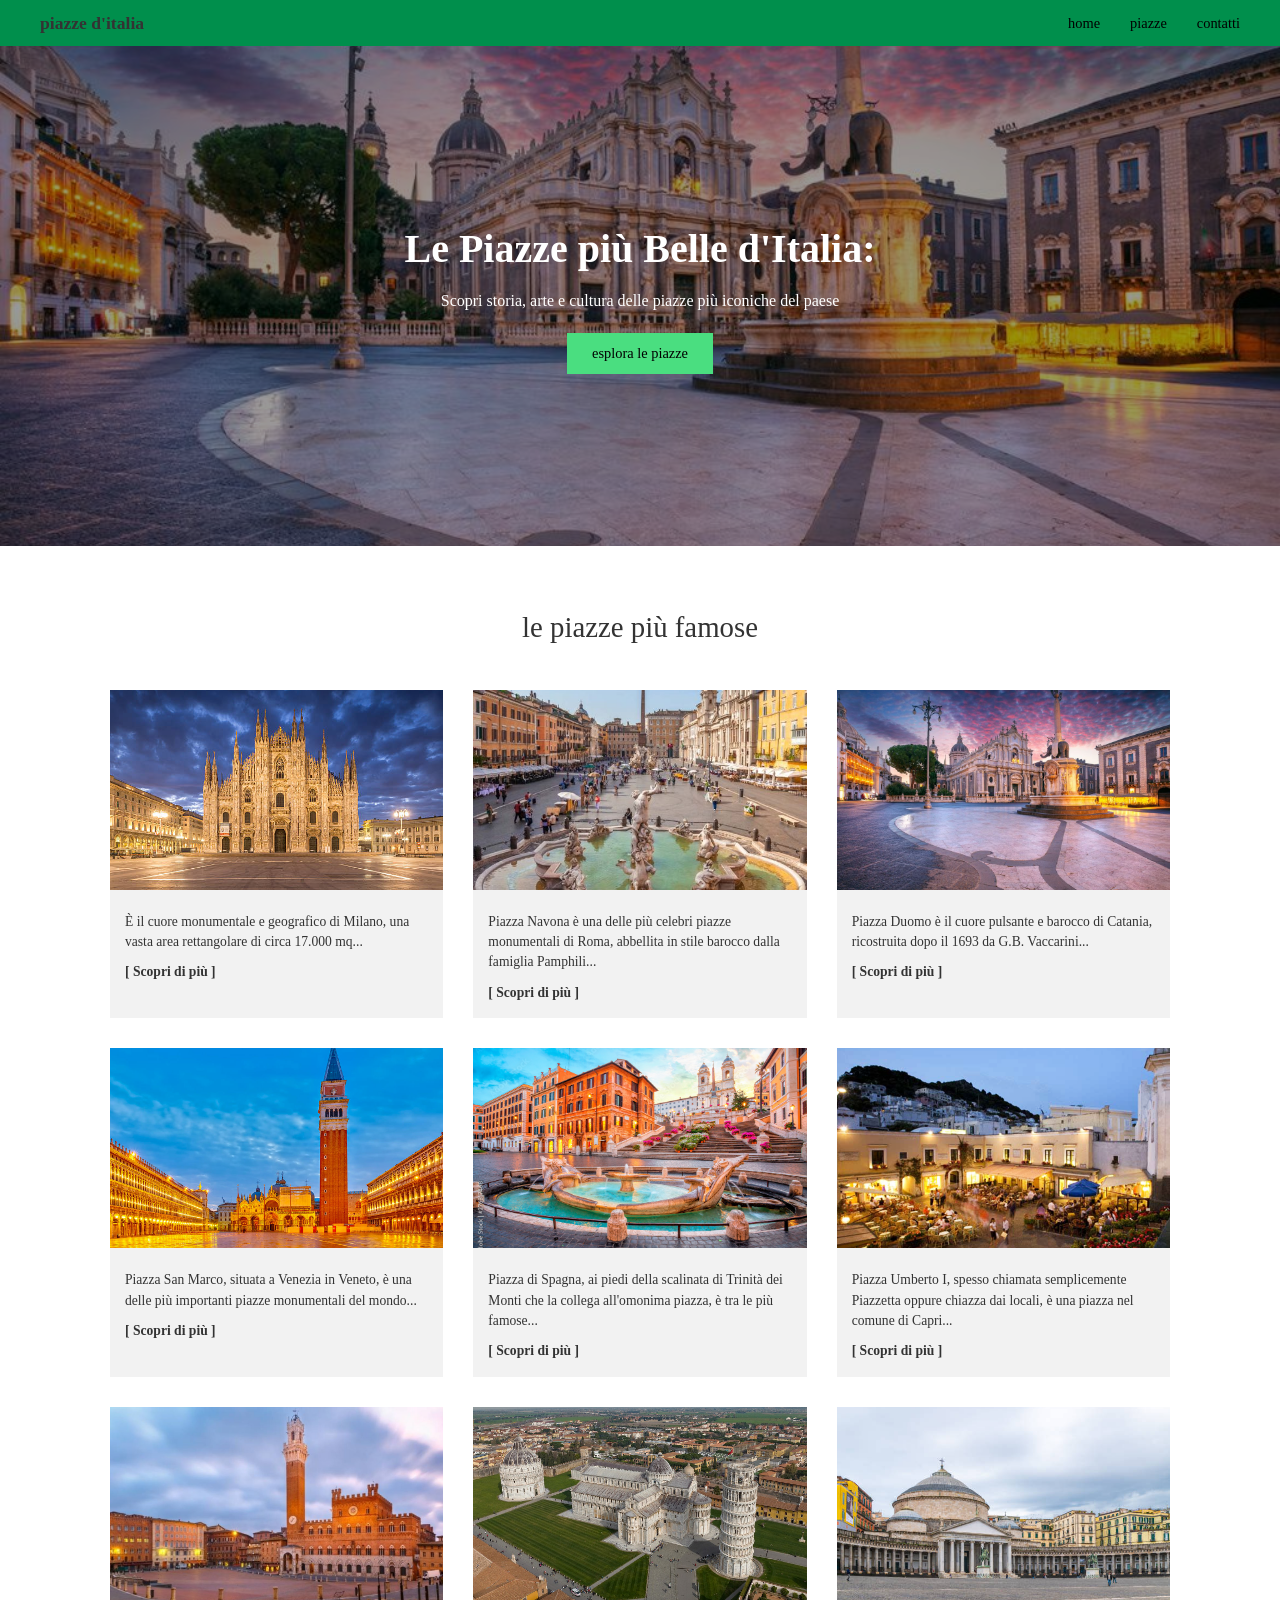
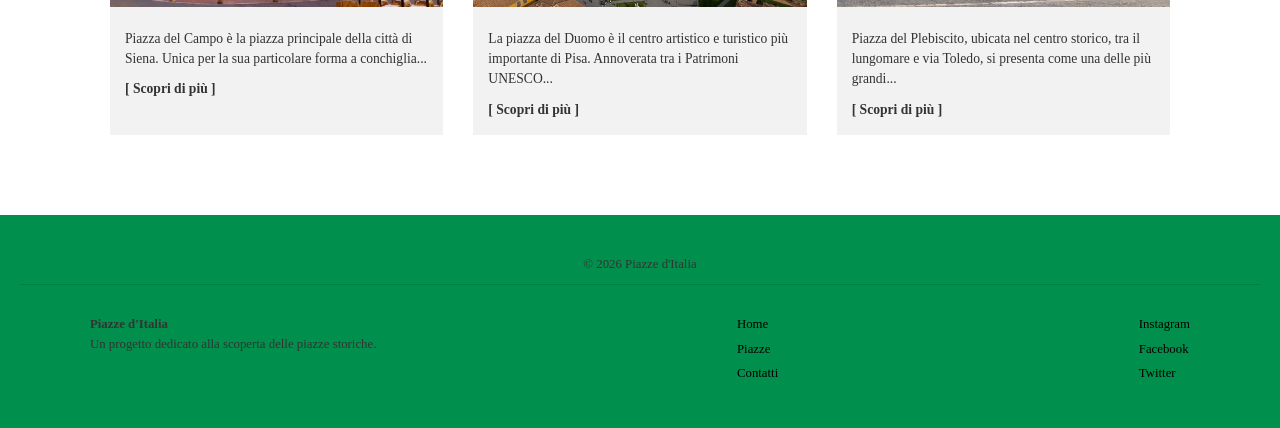
<file: index.html>
<!DOCTYPE html>
<html lang="it">
<head>
    <meta charset="UTF-8">
    <meta name="viewport" content="width=device-width, initial-scale=1.0">
    <title>Le Piazze più Belle d'Italia - Home</title>
    <link rel="stylesheet" href="style.css">
</head>
<body>

    <header>
        <nav>
            <div class="logo">piazze d'italia</div>
            <ul class="nav-links">
                <li><a href="index.html">home</a></li>
                <li><a href="#">piazze</a></li>
                <li><a href="#">contatti</a></li>
            </ul>
        </nav>
    </header>

    <section class="hero">
        <div class="hero-overlay">
            <div class="hero-content">
                <h1>Le Piazze più Belle d'Italia:</h1>
                <p>Scopri storia, arte e cultura delle piazze più iconiche del paese</p>
                <a href="#esplora" class="btn-explora">esplora le piazze</a>
            </div>
        </div>
    </section>

    <section id="esplora" class="section-title">
        <h2>le piazze più famose</h2>
    </section>

    <main class="container">
        <div class="grid-piazze">
            
            <article class="card">
                <img src="assets/duomomilano.jpg" alt="Piazza Duomo Milano">
                <div class="card-body">
                    <p>È il cuore monumentale e geografico di Milano, una vasta area rettangolare di circa 17.000 mq...</p>
                    <a href="paginapiazzadelduomomilano.html">[ Scopri di più ]</a>
                </div>
            </article>

            <article class="card">
                <img src="assets/piazza_navona.jpg" alt="Piazza Navona">
                <div class="card-body">
                    <p>Piazza Navona è una delle più celebri piazze monumentali di Roma, abbellita in stile barocco dalla famiglia Pamphili...</p>
                    <a href="paginapiazzanavona.html">[ Scopri di più ]</a>
                </div>
            </article>

            <article class="card">
                <img src="assets/duomo_catania.jpg" alt="Piazza Duomo Catania">
                <div class="card-body">
                    <p>Piazza Duomo è il cuore pulsante e barocco di Catania, ricostruita dopo il 1693 da G.B. Vaccarini...</p>
                    <a href="paginapiazzaduomocatania.html">[ Scopri di più ]</a>
                </div>
            </article>

            <article class="card">
                <img src="assets/piazza_san_marco.jpg" alt="Piazza San Marco">
                <div class="card-body">
                    <p>Piazza San Marco, situata a Venezia in Veneto, è una delle più importanti piazze monumentali del mondo...</p>
                    <a href="paginapiazzasanmarco.html">[ Scopri di più ]</a>
                </div>
            </article>

            <article class="card">
                <img src="assets/piazza_spagna.jpg" alt="Piazza di Spagna">
                <div class="card-body">
                    <p>Piazza di Spagna, ai piedi della scalinata di Trinità dei Monti che la collega all'omonima piazza, è tra le più famose...</p>
                    <a href="paginapiazzadispagna.html">[ Scopri di più ]</a>
                </div>
            </article>

            <article class="card">
                <img src="assets/umberto1capri.png" alt="Piazza Umberto I">
                <div class="card-body">
                    <p>Piazza Umberto I, spesso chiamata semplicemente Piazzetta oppure chiazza dai locali, è una piazza nel comune di Capri...</p>
                    <a href="piazzaumberto1capri.html">[ Scopri di più ]</a>
                </div>
            </article>

            <article class="card">
                <img src="assets/piazza_del_campo_siena.jpg" alt="Piazza del Campo">
                <div class="card-body">
                    <p>Piazza del Campo è la piazza principale della città di Siena. Unica per la sua particolare forma a conchiglia...</p>
                    <a href="paginapiazzadelcamposiena.html">[ Scopri di più ]</a>
                </div>
            </article>

            <article class="card">
                <img src="assets/pisa.jpg" alt="Piazza del Duomo Pisa">
                <div class="card-body">
                    <p>La piazza del Duomo è il centro artistico e turistico più importante di Pisa. Annoverata tra i Patrimoni UNESCO...</p>
                    <a href="paginapiazzadelduomopisa.html">[ Scopri di più ]</a>
                </div>
            </article>

            <article class="card">
                <img src="assets/plebiscito.jpg" alt="Piazza del Plebiscito">
                <div class="card-body">
                    <p>Piazza del Plebiscito, ubicata nel centro storico, tra il lungomare e via Toledo, si presenta come una delle più grandi...</p>
                    <a href="paginapiazzadelplebiscitonapoli.html">[ Scopri di più ]</a>
                </div>
            </article>

        </div>
    </main>

    <footer>
        <div class="footer-copy">© 2026 Piazze d'Italia</div>
        <div class="footer-container">
            <div class="footer-col info">
                <p><strong>Piazze d'Italia</strong><br>Un progetto dedicato alla scoperta delle piazze storiche.</p>
            </div>
            <div class="footer-col links">
                <a href="index.html">Home</a>
                <a href="#">Piazze</a>
                <a href="#">Contatti</a>
            </div>
            <div class="footer-col social">
                <a href="#">Instagram</a>
                <a href="#">Facebook</a>
                <a href="#">Twitter</a>
            </div>
        </div>
    </footer>
</file>
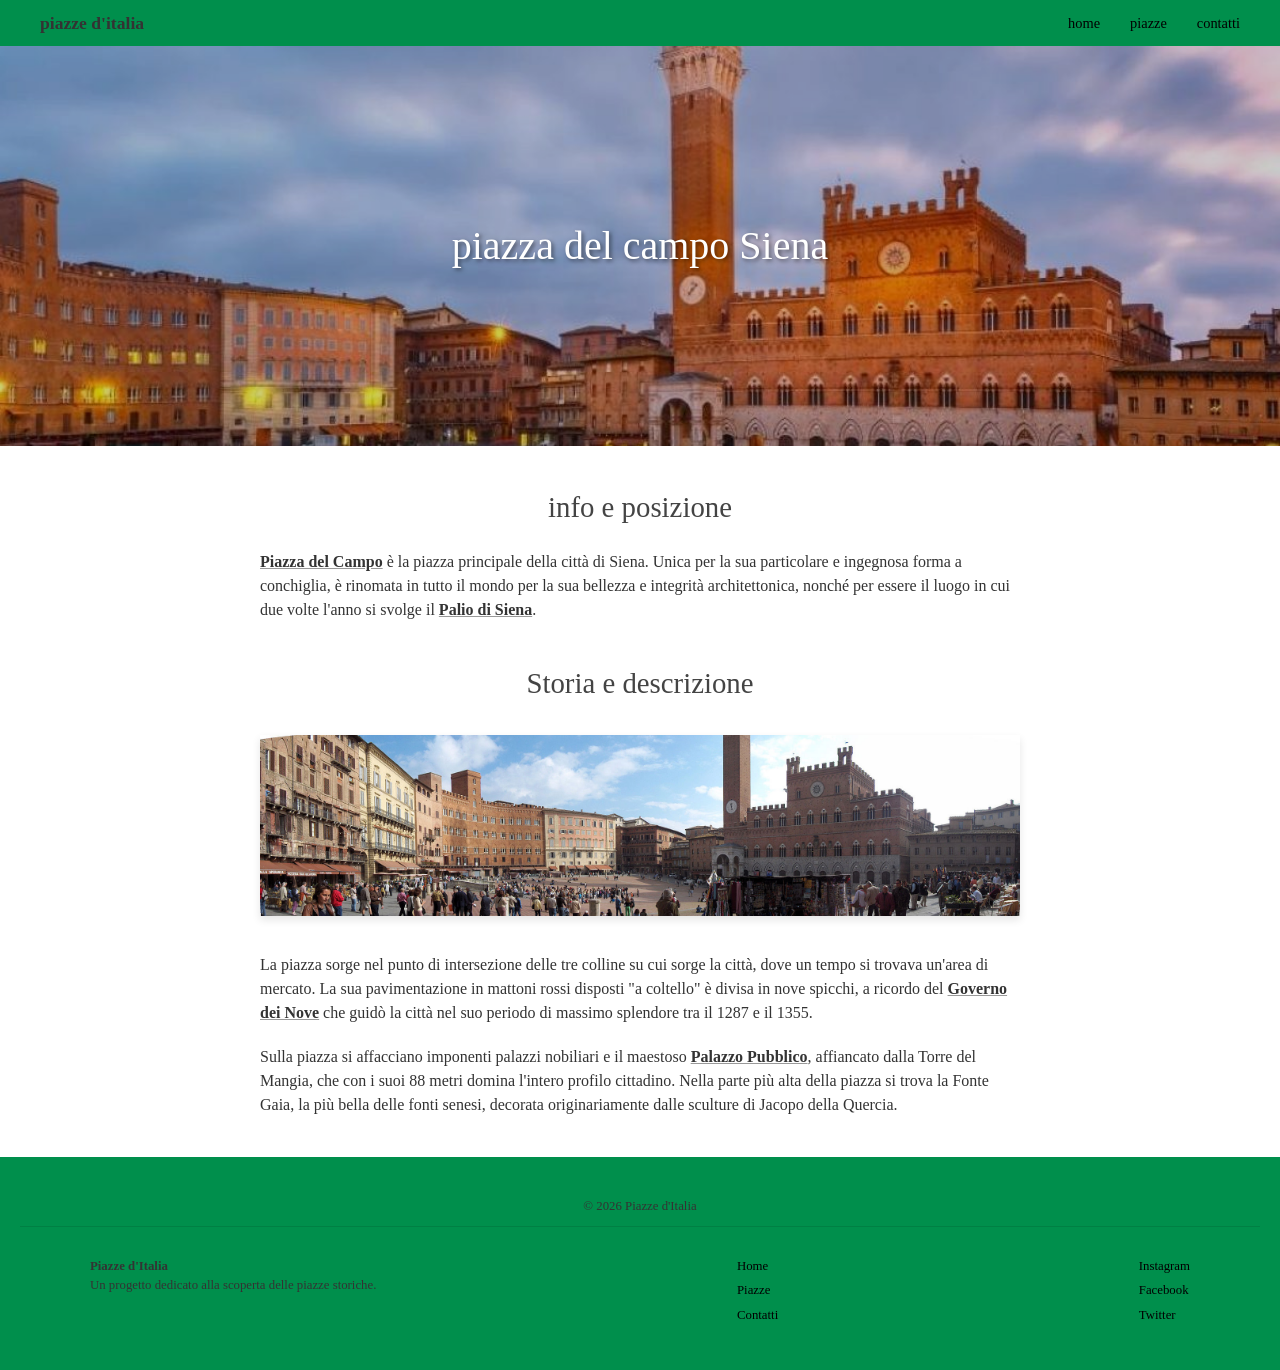
<file: paginapiazzadelcamposiena.html>
<!DOCTYPE html>
<html lang="it">
<head>
    <meta charset="UTF-8">
    <meta name="viewport" content="width=device-width, initial-scale=1.0">
    <title>Piazza del Campo Siena - Piazze d'Italia</title>
    <link rel="stylesheet" href="style.css">
</head>
<body>

    <header>
        <nav>
            <div class="logo">piazze d'italia</div>
            <ul class="nav-links">
                <li><a href="index.html">home</a></li>
                <li><a href="#">piazze</a></li>
                <li><a href="#">contatti</a></li>
            </ul>
        </nav>
    </header>

    <section class="page-header" style="background-image: url('assets/piazza_del_campo_siena.jpg');">
        <div class="header-overlay">
            <h1>piazza del campo Siena</h1>
        </div>
    </section>

    <main class="page-content">
        
        <section class="info-sezione">
            <h3>info e posizione</h3>
            <p>
                <strong>Piazza del Campo</strong> è la piazza principale della città di Siena. Unica per la sua particolare e ingegnosa forma a conchiglia, è rinomata in tutto il mondo per la sua bellezza e integrità architettonica, nonché per essere il luogo in cui due volte l'anno si svolge il <strong>Palio di Siena</strong>.
            </p>
        </section>

        <section class="storia-sezione">
            <h3>Storia e descrizione</h3>
            
            <div class="image-center">
                <img src="assets/piazza_del_campo_siena_2.jpg" alt="Dettaglio Piazza del Campo">
            </div>

            <p>
                La piazza sorge nel punto di intersezione delle tre colline su cui sorge la città, dove un tempo si trovava un'area di mercato. La sua pavimentazione in mattoni rossi disposti "a coltello" è divisa in nove spicchi, a ricordo del <strong>Governo dei Nove</strong> che guidò la città nel suo periodo di massimo splendore tra il 1287 e il 1355.
            </p>
            <p>
                Sulla piazza si affacciano imponenti palazzi nobiliari e il maestoso <strong>Palazzo Pubblico</strong>, affiancato dalla Torre del Mangia, che con i suoi 88 metri domina l'intero profilo cittadino. Nella parte più alta della piazza si trova la Fonte Gaia, la più bella delle fonti senesi, decorata originariamente dalle sculture di Jacopo della Quercia.
            </p>
        </section>

    </main>

    <footer>
        <div class="footer-copy">© 2026 Piazze d'Italia</div>
        <div class="footer-container">
            <div class="footer-col info">
                <p><strong>Piazze d'Italia</strong><br>Un progetto dedicato alla scoperta delle piazze storiche.</p>
            </div>
            <div class="footer-col links">
                <a href="index.html">Home</a>
                <a href="#">Piazze</a>
                <a href="#">Contatti</a>
            </div>
            <div class="footer-col social">
                <a href="#">Instagram</a>
                <a href="#">Facebook</a>
                <a href="#">Twitter</a>
            </div>
        </div>
    </footer>

</body>
</html>
</file>
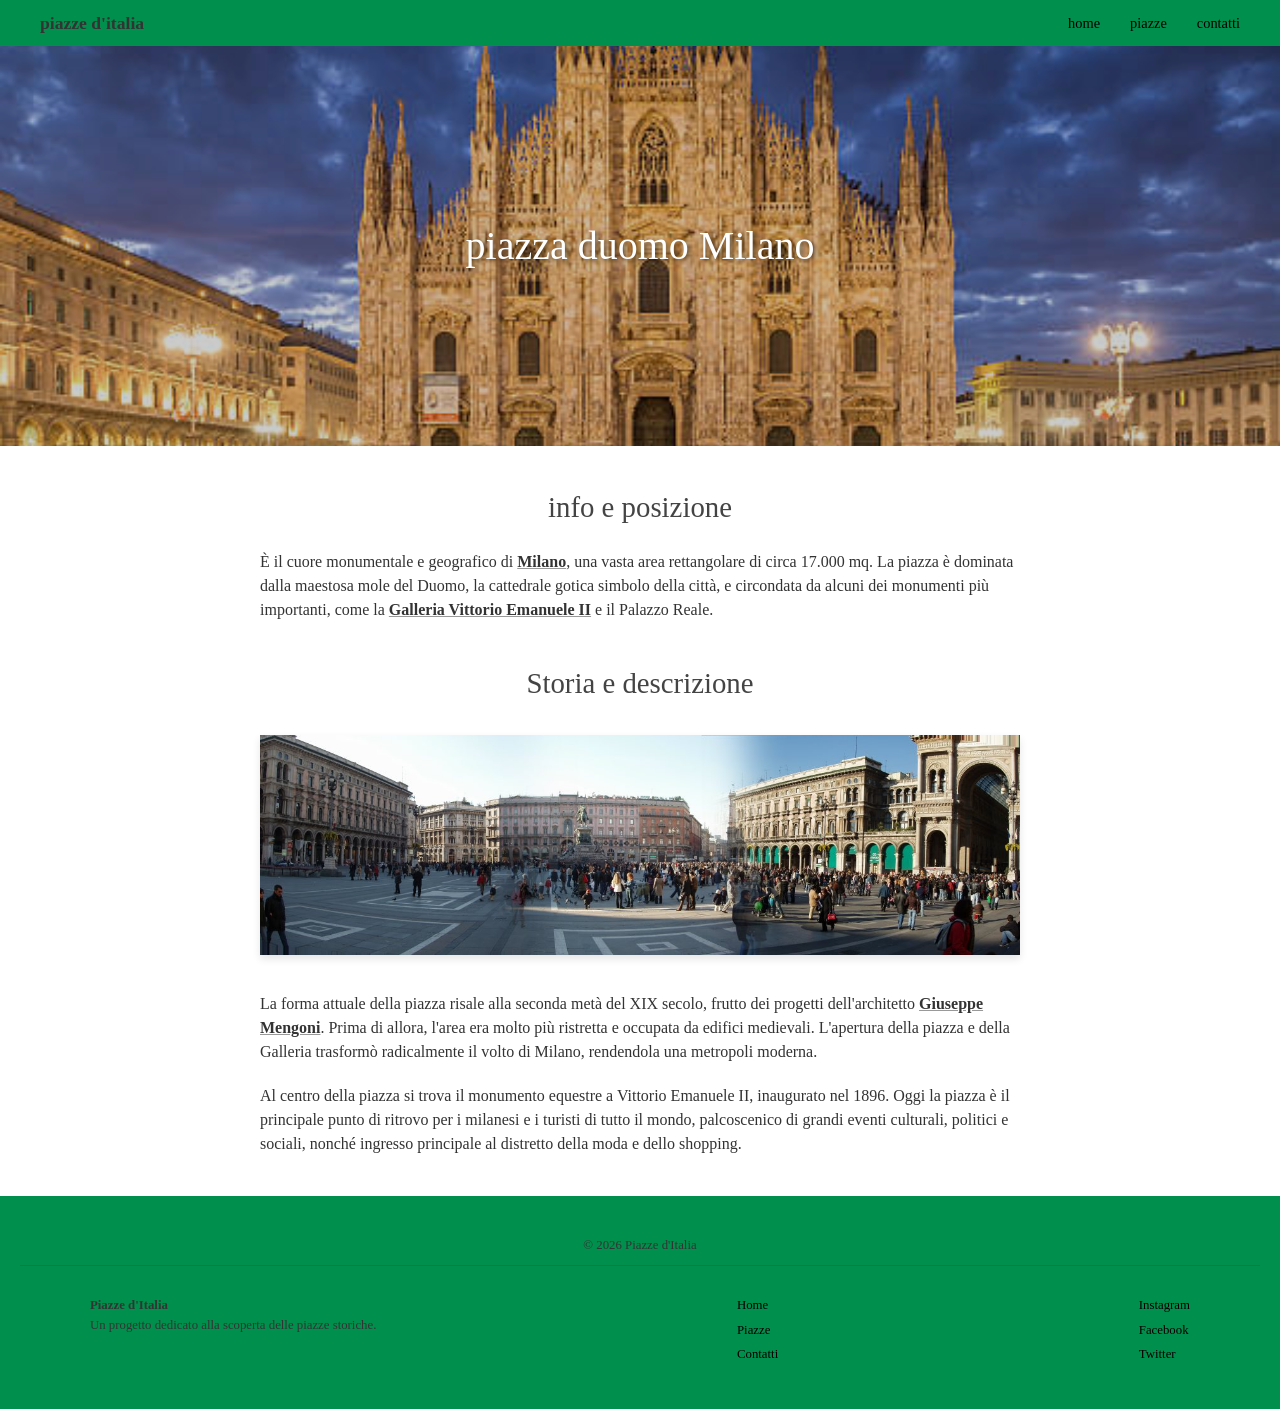
<file: paginapiazzadelduomomilano.html>
<!DOCTYPE html>
<html lang="it">
<head>
    <meta charset="UTF-8">
    <meta name="viewport" content="width=device-width, initial-scale=1.0">
    <title>Piazza Duomo Milano - Piazze d'Italia</title>
    <link rel="stylesheet" href="style.css">
</head>
<body>

    <header>
        <nav>
            <div class="logo">piazze d'italia</div>
            <ul class="nav-links">
                <li><a href="paginahome.html">home</a></li>
                <li><a href="#">piazze</a></li>
                <li><a href="#">contatti</a></li>
            </ul>
        </nav>
    </header>

    <section class="page-header" style="background-image: url('assets/duomomilano.jpg');">
        <div class="header-overlay">
            <h1>piazza duomo Milano</h1>
        </div>
    </section>

    <main class="page-content">
        
        <section class="info-sezione">
            <h3>info e posizione</h3>
            <p>
                È il cuore monumentale e geografico di <strong>Milano</strong>, una vasta area rettangolare di circa 17.000 mq. La piazza è dominata dalla maestosa mole del Duomo, la cattedrale gotica simbolo della città, e circondata da alcuni dei monumenti più importanti, come la <strong>Galleria Vittorio Emanuele II</strong> e il Palazzo Reale.
            </p>
        </section>

        <section class="storia-sezione">
            <h3>Storia e descrizione</h3>
            
            <div class="image-center">
                <img src="assets/piazza_duomo_milano_2.jpg" alt="Dettaglio Piazza Duomo Milano">
            </div>

            <p>
                La forma attuale della piazza risale alla seconda metà del XIX secolo, frutto dei progetti dell'architetto <strong>Giuseppe Mengoni</strong>. Prima di allora, l'area era molto più ristretta e occupata da edifici medievali. L'apertura della piazza e della Galleria trasformò radicalmente il volto di Milano, rendendola una metropoli moderna.
            </p>
            <p>
                Al centro della piazza si trova il monumento equestre a Vittorio Emanuele II, inaugurato nel 1896. Oggi la piazza è il principale punto di ritrovo per i milanesi e i turisti di tutto il mondo, palcoscenico di grandi eventi culturali, politici e sociali, nonché ingresso principale al distretto della moda e dello shopping.
            </p>
        </section>

    </main>

    <footer>
        <div class="footer-copy">© 2026 Piazze d'Italia</div>
        <div class="footer-container">
            <div class="footer-col info">
                <p><strong>Piazze d'Italia</strong><br>Un progetto dedicato alla scoperta delle piazze storiche.</p>
            </div>
            <div class="footer-col links">
                <a href="paginahome.html">Home</a>
                <a href="#">Piazze</a>
                <a href="#">Contatti</a>
            </div>
            <div class="footer-col social">
                <a href="#">Instagram</a>
                <a href="#">Facebook</a>
                <a href="#">Twitter</a>
            </div>
        </div>
    </footer>

</body>
</html>
</file>
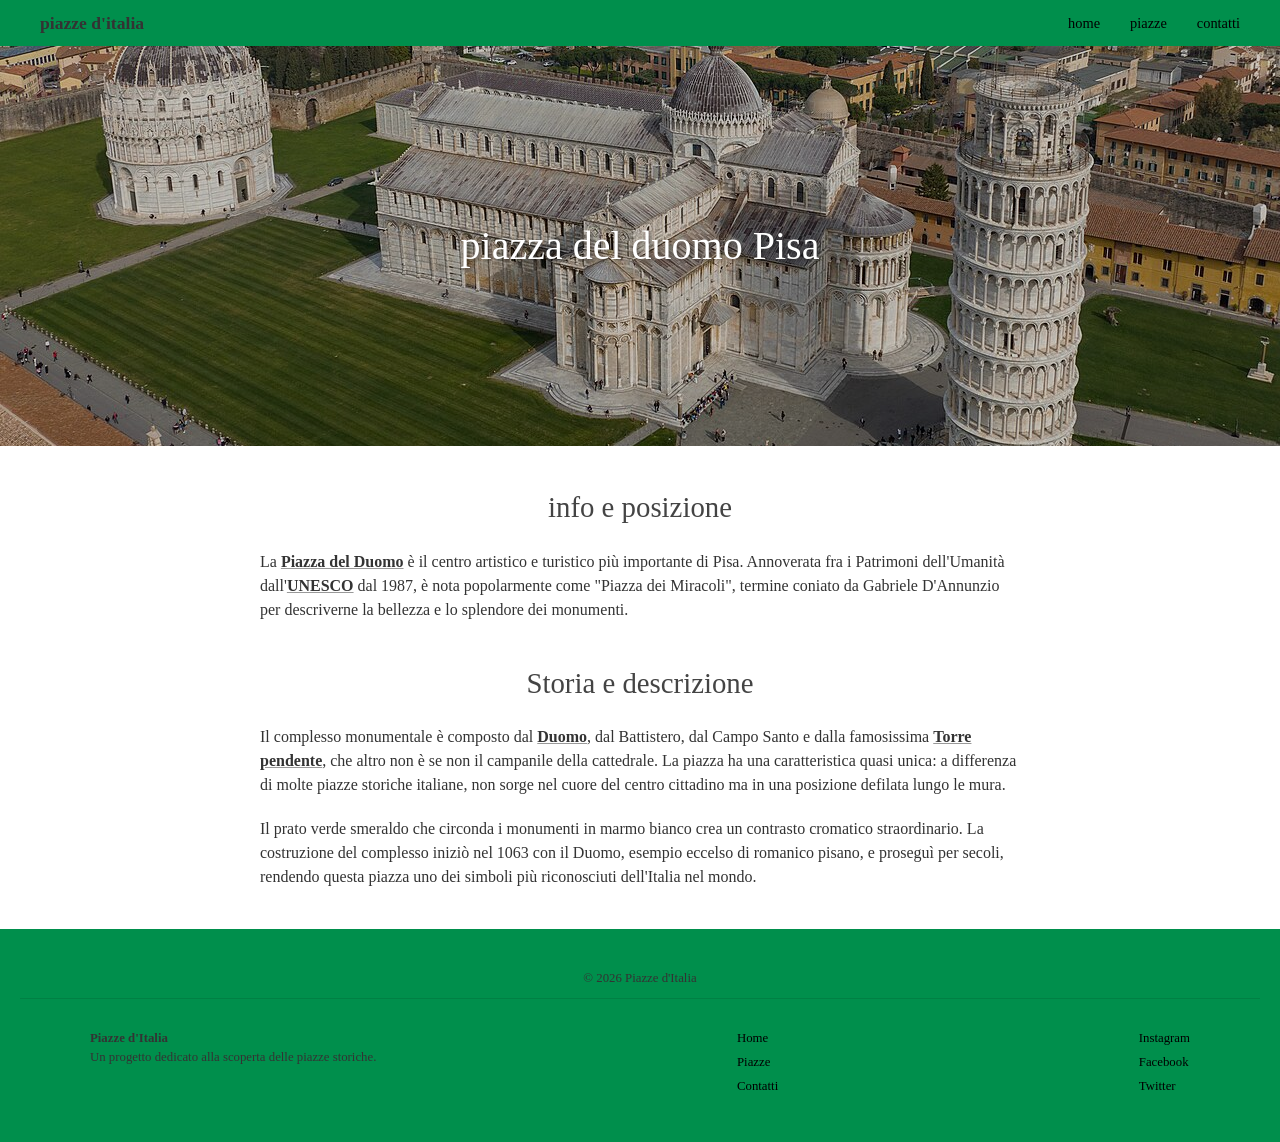
<file: paginapiazzadelduomopisa.html>
<!DOCTYPE html>
<html lang="it">
<head>
    <meta charset="UTF-8">
    <meta name="viewport" content="width=device-width, initial-scale=1.0">
    <title>Piazza del Duomo Pisa - Piazze d'Italia</title>
    <link rel="stylesheet" href="style.css">
</head>
<body>

    <header>
        <nav>
            <div class="logo">piazze d'italia</div>
            <ul class="nav-links">
                <li><a href="index.html">home</a></li>
                <li><a href="#">piazze</a></li>
                <li><a href="#">contatti</a></li>
            </ul>
        </nav>
    </header>

    <section class="page-header" style="background-image: url('assets/pisa.jpg');">
        <div class="header-overlay">
            <h1>piazza del duomo Pisa</h1>
        </div>
    </section>

    <main class="page-content">
        
        <section class="info-sezione">
            <h3>info e posizione</h3>
            <p>
                La <strong>Piazza del Duomo</strong> è il centro artistico e turistico più importante di Pisa. Annoverata fra i Patrimoni dell'Umanità dall'<strong>UNESCO</strong> dal 1987, è nota popolarmente come "Piazza dei Miracoli", termine coniato da Gabriele D'Annunzio per descriverne la bellezza e lo splendore dei monumenti.
            </p>
        </section>

        <section class="storia-sezione">
            <h3>Storia e descrizione</h3>
            
            
            </div>

            <p>
                Il complesso monumentale è composto dal <strong>Duomo</strong>, dal Battistero, dal Campo Santo e dalla famosissima <strong>Torre pendente</strong>, che altro non è se non il campanile della cattedrale. La piazza ha una caratteristica quasi unica: a differenza di molte piazze storiche italiane, non sorge nel cuore del centro cittadino ma in una posizione defilata lungo le mura.
            </p>
            <p>
                Il prato verde smeraldo che circonda i monumenti in marmo bianco crea un contrasto cromatico straordinario. La costruzione del complesso iniziò nel 1063 con il Duomo, esempio eccelso di romanico pisano, e proseguì per secoli, rendendo questa piazza uno dei simboli più riconosciuti dell'Italia nel mondo.
            </p>
        </section>

    </main>

    <footer>
        <div class="footer-copy">© 2026 Piazze d'Italia</div>
        <div class="footer-container">
            <div class="footer-col info">
                <p><strong>Piazze d'Italia</strong><br>Un progetto dedicato alla scoperta delle piazze storiche.</p>
            </div>
            <div class="footer-col links">
                <a href="index.html">Home</a>
                <a href="#">Piazze</a>
                <a href="#">Contatti</a>
            </div>
            <div class="footer-col social">
                <a href="#">Instagram</a>
                <a href="#">Facebook</a>
                <a href="#">Twitter</a>
            </div>
        </div>
    </footer>

</body>
</html>
</file>
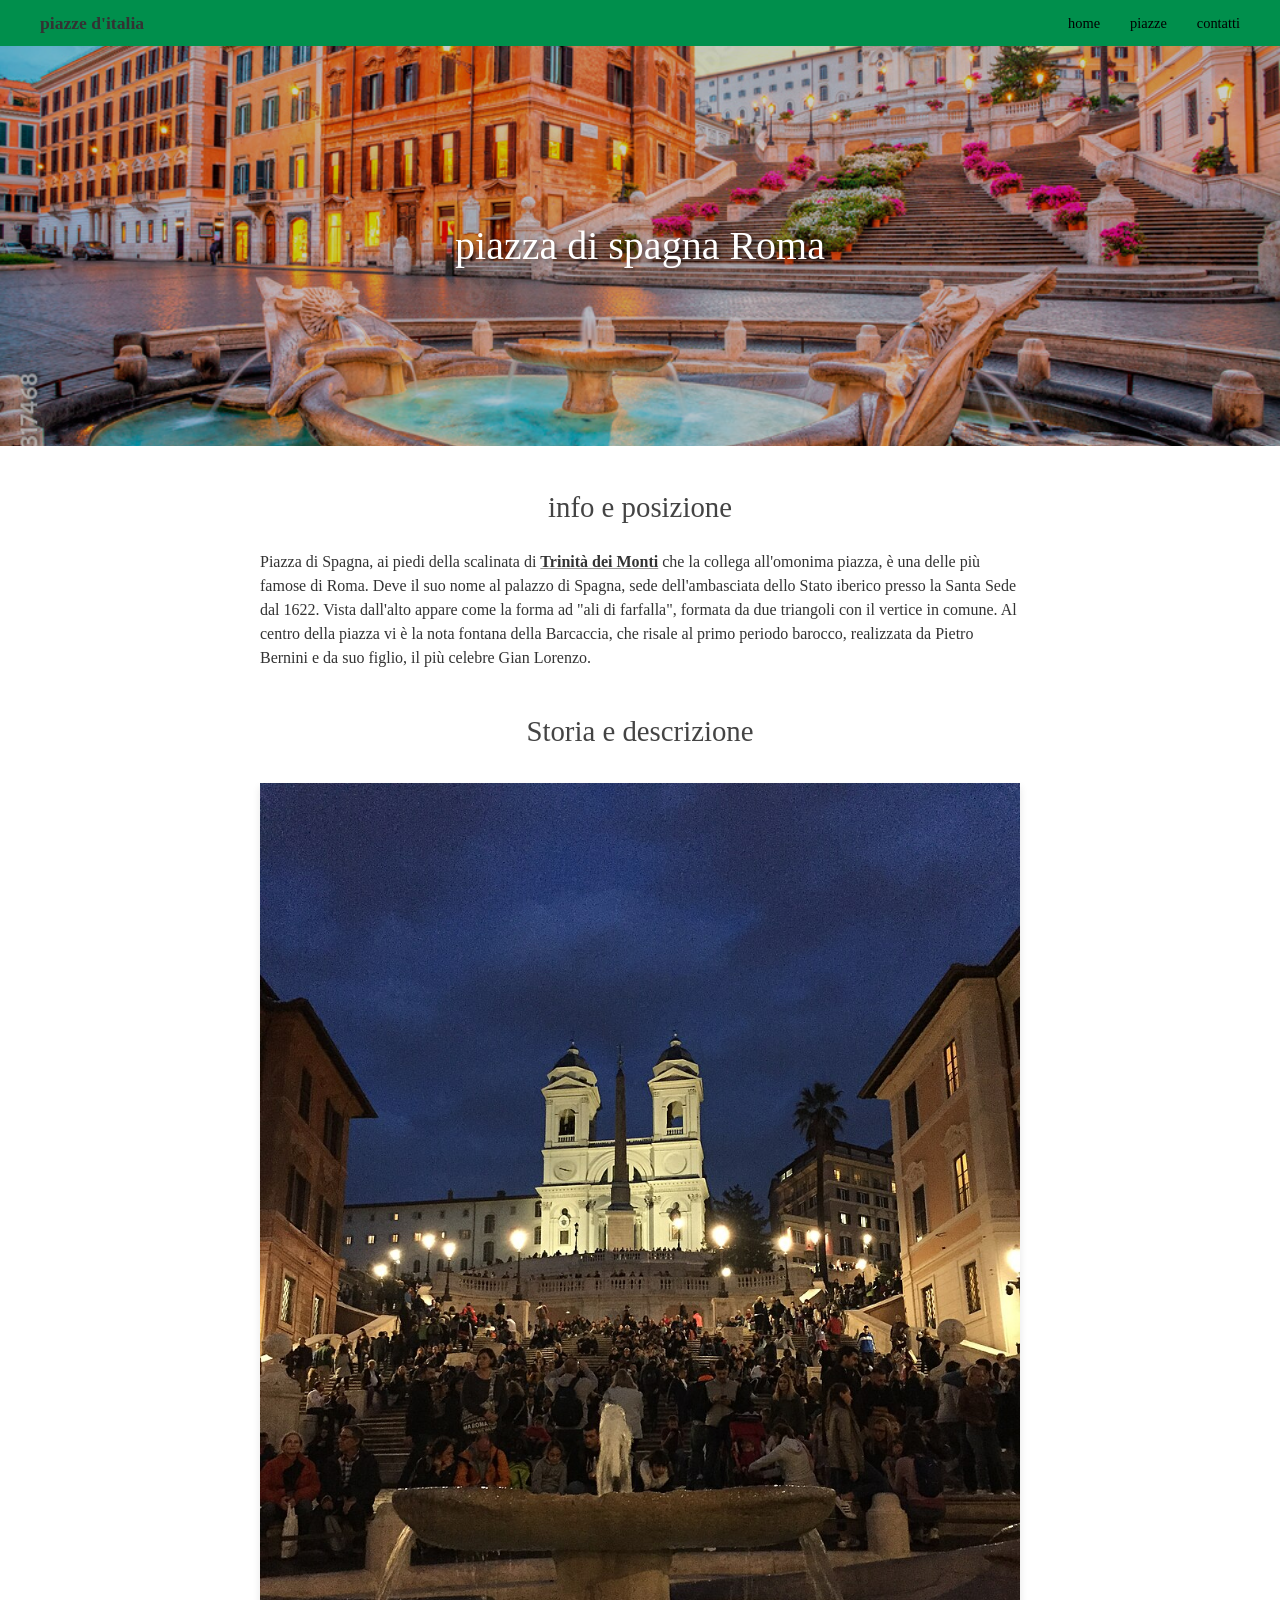
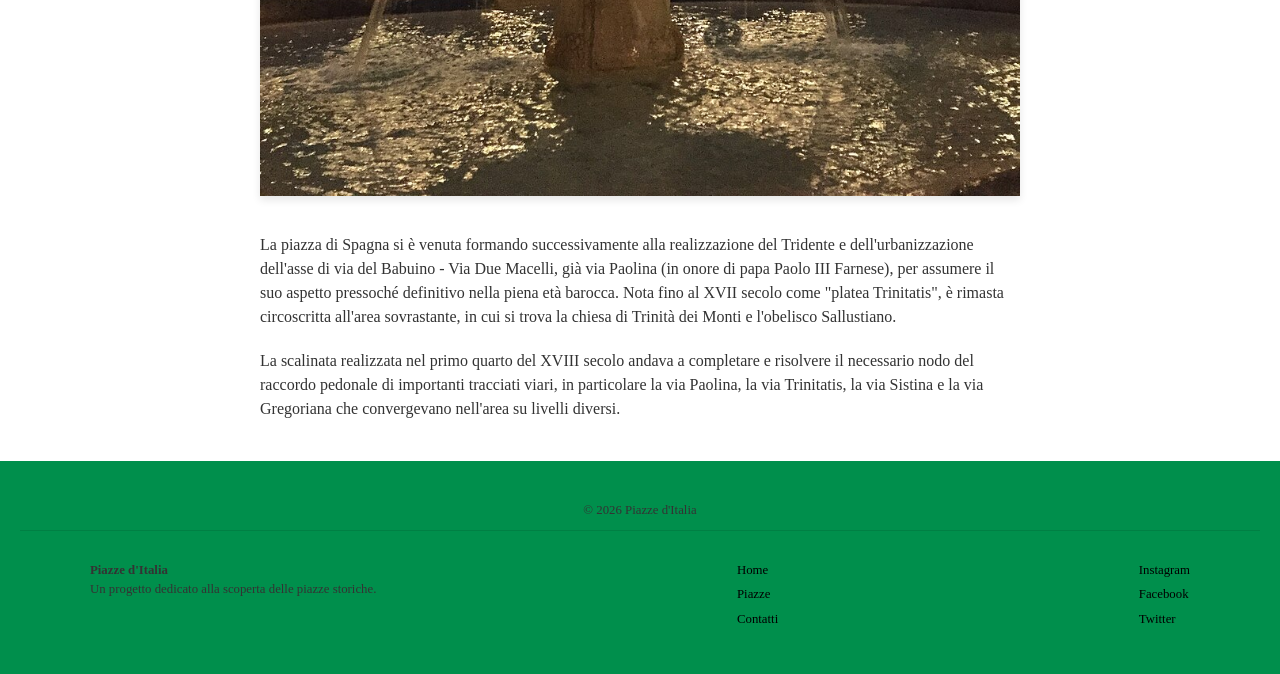
<file: paginapiazzadispagna.html>
<!DOCTYPE html>
<html lang="it">
<head>
    <meta charset="UTF-8">
    <meta name="viewport" content="width=device-width, initial-scale=1.0">
    <title>Piazza di Spagna - Piazze d'Italia</title>
    <link rel="stylesheet" href="style.css">
</head>
<body>

    <header>
        <nav>
            <div class="logo">piazze d'italia</div>
            <ul class="nav-links">
                <li><a href="index.html">home</a></li>
                <li><a href="#">piazze</a></li>
                <li><a href="#">contatti</a></li>
            </ul>
        </nav>
    </header>

    <section class="page-header" style="background-image: url('assets/piazza_spagna.jpg');">
        <div class="header-overlay">
            <h1>piazza di spagna Roma</h1>
        </div>
    </section>

    <main class="page-content">
        
        <section class="info-sezione">
            <h3>info e posizione</h3>
            <p>
                Piazza di Spagna, ai piedi della scalinata di <strong>Trinità dei Monti</strong> che la collega all'omonima piazza, è una delle più famose di Roma. Deve il suo nome al palazzo di Spagna, sede dell'ambasciata dello Stato iberico presso la Santa Sede dal 1622. Vista dall'alto appare come la forma ad "ali di farfalla", formata da due triangoli con il vertice in comune. Al centro della piazza vi è la nota fontana della Barcaccia, che risale al primo periodo barocco, realizzata da Pietro Bernini e da suo figlio, il più celebre Gian Lorenzo.
            </p>
        </section>

        <section class="storia-sezione">
            <h3>Storia e descrizione</h3>
            
            <div class="image-center">
                <img src="assets/piazza_di_spagna_2.jpg" alt="Piazza di Spagna di notte">
            </div>

            <p>
                La piazza di Spagna si è venuta formando successivamente alla realizzazione del Tridente e dell'urbanizzazione dell'asse di via del Babuino - Via Due Macelli, già via Paolina (in onore di papa Paolo III Farnese), per assumere il suo aspetto pressoché definitivo nella piena età barocca. Nota fino al XVII secolo come "platea Trinitatis", è rimasta circoscritta all'area sovrastante, in cui si trova la chiesa di Trinità dei Monti e l'obelisco Sallustiano.
            </p>
            <p>
                La scalinata realizzata nel primo quarto del XVIII secolo andava a completare e risolvere il necessario nodo del raccordo pedonale di importanti tracciati viari, in particolare la via Paolina, la via Trinitatis, la via Sistina e la via Gregoriana che convergevano nell'area su livelli diversi.
            </p>
        </section>

    </main>

    <footer>
        <div class="footer-copy">© 2026 Piazze d'Italia</div>
        <div class="footer-container">
            <div class="footer-col info">
                <p><strong>Piazze d'Italia</strong><br>Un progetto dedicato alla scoperta delle piazze storiche.</p>
            </div>
            <div class="footer-col links">
                <a href="index.html">Home</a>
                <a href="#">Piazze</a>
                <a href="#">Contatti</a>
            </div>
            <div class="footer-col social">
                <a href="#">Instagram</a>
                <a href="#">Facebook</a>
                <a href="#">Twitter</a>
            </div>
        </div>
    </footer>

</body>
</html>
</file>
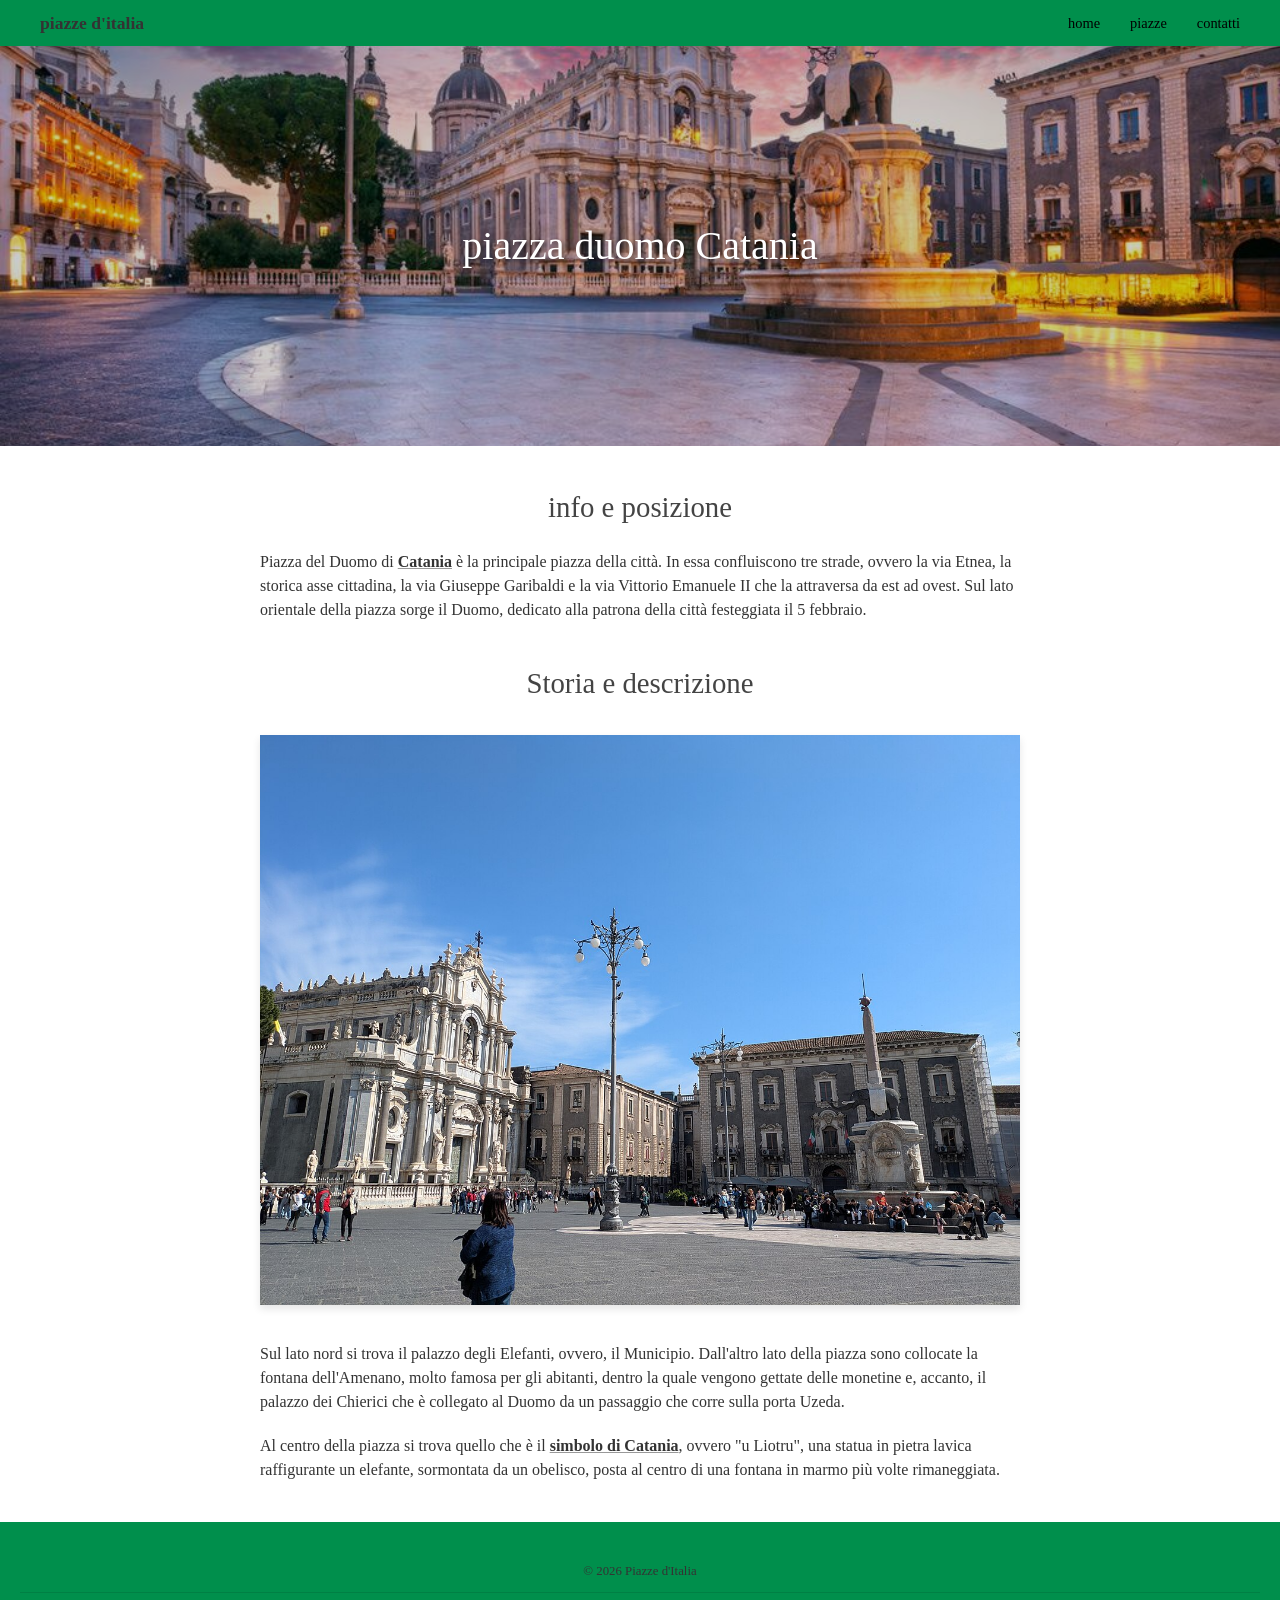
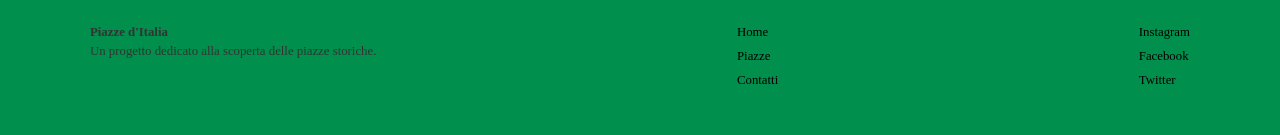
<file: paginapiazzaduomocatania.html>
<!DOCTYPE html>
<html lang="it">
<head>
    <meta charset="UTF-8">
    <meta name="viewport" content="width=device-width, initial-scale=1.0">
    <title>Piazza Duomo Catania - Piazze d'Italia</title>
    <link rel="stylesheet" href="style.css">
</head>
<body>

    <header>
        <nav>
            <div class="logo">piazze d'italia</div>
            <ul class="nav-links">
                <li><a href="index.html">home</a></li>
                <li><a href="#">piazze</a></li>
                <li><a href="#">contatti</a></li>
            </ul>
        </nav>
    </header>

    <section class="page-header" style="background-image: url('assets/duomo_catania.jpg');">
        <div class="header-overlay">
            <h1>piazza duomo Catania</h1>
        </div>
    </section>

    <main class="page-content">
        
        <section class="info-sezione">
            <h3>info e posizione</h3>
            <p>
                Piazza del Duomo di <strong>Catania</strong> è la principale piazza della città. In essa confluiscono tre strade, ovvero la via Etnea, la storica asse cittadina, la via Giuseppe Garibaldi e la via Vittorio Emanuele II che la attraversa da est ad ovest. Sul lato orientale della piazza sorge il Duomo, dedicato alla patrona della città festeggiata il 5 febbraio.
            </p>
        </section>

        <section class="storia-sezione">
            <h3>Storia e descrizione</h3>
            
            <div class="image-center">
                <img src="assets/liotru_piazza_duomo.jpg" alt="Liotru Piazza Duomo Catania">
            </div>

            <p>
                Sul lato nord si trova il palazzo degli Elefanti, ovvero, il Municipio. Dall'altro lato della piazza sono collocate la fontana dell'Amenano, molto famosa per gli abitanti, dentro la quale vengono gettate delle monetine e, accanto, il palazzo dei Chierici che è collegato al Duomo da un passaggio che corre sulla porta Uzeda.
            </p>
            <p>
                Al centro della piazza si trova quello che è il <strong>simbolo di Catania</strong>, ovvero "u Liotru", una statua in pietra lavica raffigurante un elefante, sormontata da un obelisco, posta al centro di una fontana in marmo più volte rimaneggiata.
            </p>
        </section>

    </main>

    <footer>
        <div class="footer-copy">© 2026 Piazze d'Italia</div>
        <div class="footer-container">
            <div class="footer-col info">
                <p><strong>Piazze d'Italia</strong><br>Un progetto dedicato alla scoperta delle piazze storiche.</p>
            </div>
            <div class="footer-col links">
                <a href="index.html">Home</a>
                <a href="#">Piazze</a>
                <a href="#">Contatti</a>
            </div>
            <div class="footer-col social">
                <a href="#">Instagram</a>
                <a href="#">Facebook</a>
                <a href="#">Twitter</a>
            </div>
        </div>
    </footer>

</body>
</html>
</file>
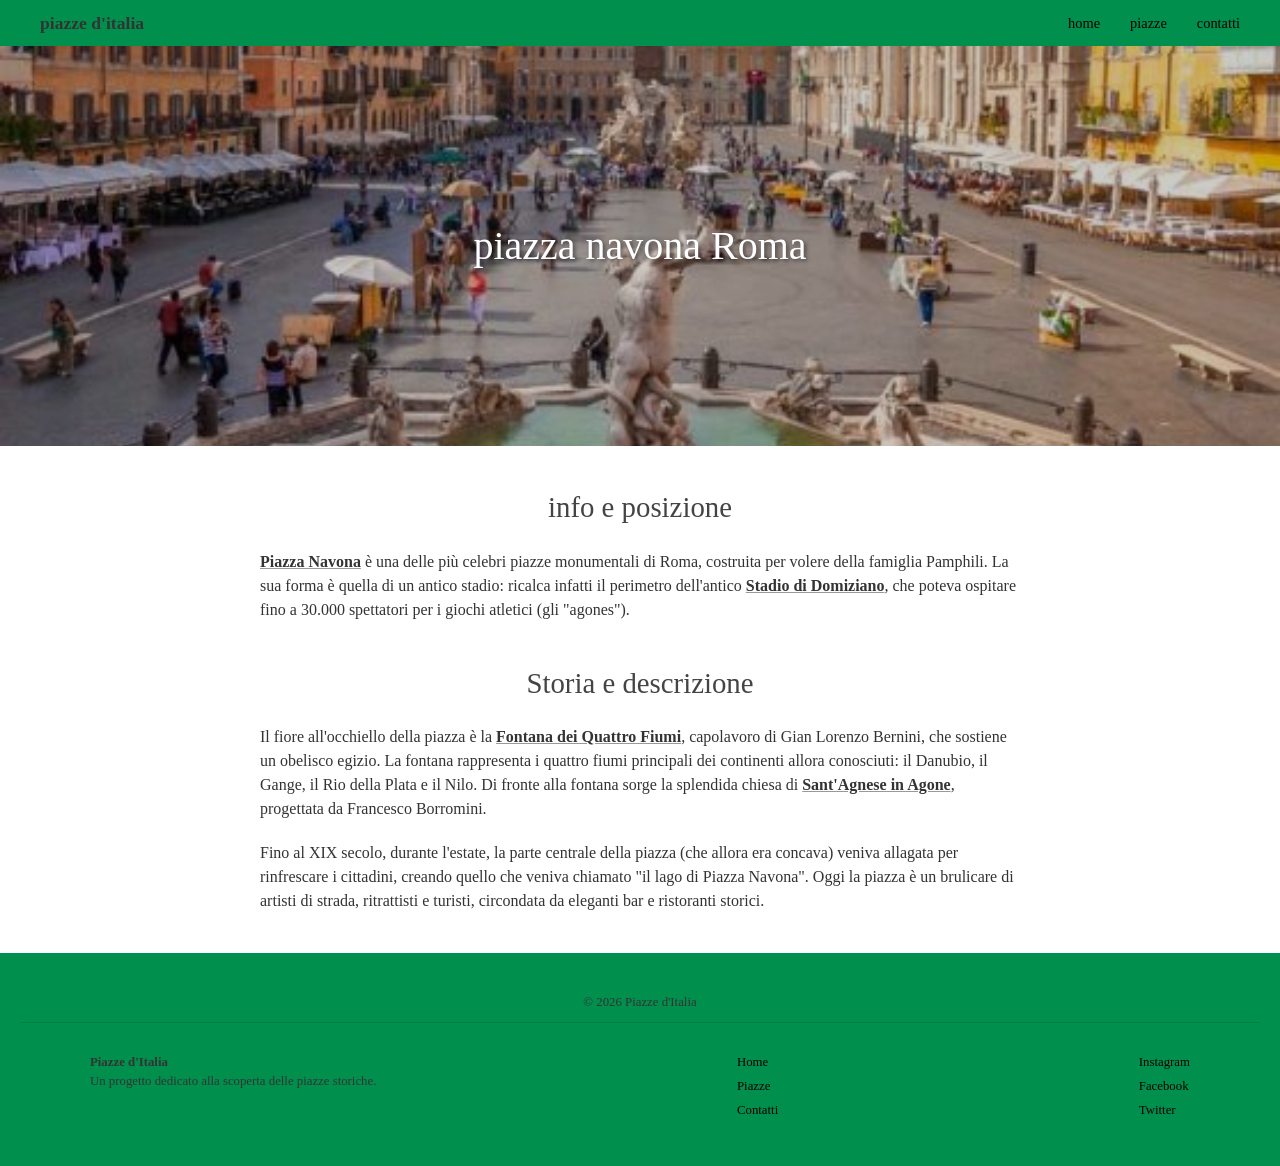
<file: paginapiazzanavona.html>
<!DOCTYPE html>
<html lang="it">
<head>
    <meta charset="UTF-8">
    <meta name="viewport" content="width=device-width, initial-scale=1.0">
    <title>Piazza Navona Roma - Piazze d'Italia</title>
    <link rel="stylesheet" href="style.css">
</head>
<body>

    <header>
        <nav>
            <div class="logo">piazze d'italia</div>
            <ul class="nav-links">
                <li><a href="index.html">home</a></li>
                <li><a href="#">piazze</a></li>
                <li><a href="#">contatti</a></li>
            </ul>
        </nav>
    </header>

    <section class="page-header" style="background-image: url('assets/piazza_navona.jpg');">
        <div class="header-overlay">
            <h1>piazza navona Roma</h1>
        </div>
    </section>

    <main class="page-content">
        
        <section class="info-sezione">
            <h3>info e posizione</h3>
            <p>
                <strong>Piazza Navona</strong> è una delle più celebri piazze monumentali di Roma, costruita per volere della famiglia Pamphili. La sua forma è quella di un antico stadio: ricalca infatti il perimetro dell'antico <strong>Stadio di Domiziano</strong>, che poteva ospitare fino a 30.000 spettatori per i giochi atletici (gli "agones").
            </p>
        </section>

        <section class="storia-sezione">
            <h3>Storia e descrizione</h3>
            
        
            </div>

            <p>
                Il fiore all'occhiello della piazza è la <strong>Fontana dei Quattro Fiumi</strong>, capolavoro di Gian Lorenzo Bernini, che sostiene un obelisco egizio. La fontana rappresenta i quattro fiumi principali dei continenti allora conosciuti: il Danubio, il Gange, il Rio della Plata e il Nilo. Di fronte alla fontana sorge la splendida chiesa di <strong>Sant'Agnese in Agone</strong>, progettata da Francesco Borromini.
            </p>
            <p>
                Fino al XIX secolo, durante l'estate, la parte centrale della piazza (che allora era concava) veniva allagata per rinfrescare i cittadini, creando quello che veniva chiamato "il lago di Piazza Navona". Oggi la piazza è un brulicare di artisti di strada, ritrattisti e turisti, circondata da eleganti bar e ristoranti storici.
            </p>
        </section>

    </main>

    <footer>
        <div class="footer-copy">© 2026 Piazze d'Italia</div>
        <div class="footer-container">
            <div class="footer-col info">
                <p><strong>Piazze d'Italia</strong><br>Un progetto dedicato alla scoperta delle piazze storiche.</p>
            </div>
            <div class="footer-col links">
                <a href="index.html">Home</a>
                <a href="#">Piazze</a>
                <a href="#">Contatti</a>
            </div>
            <div class="footer-col social">
                <a href="#">Instagram</a>
                <a href="#">Facebook</a>
                <a href="#">Twitter</a>
            </div>
        </div>
    </footer>

</body>
</html>
</file>
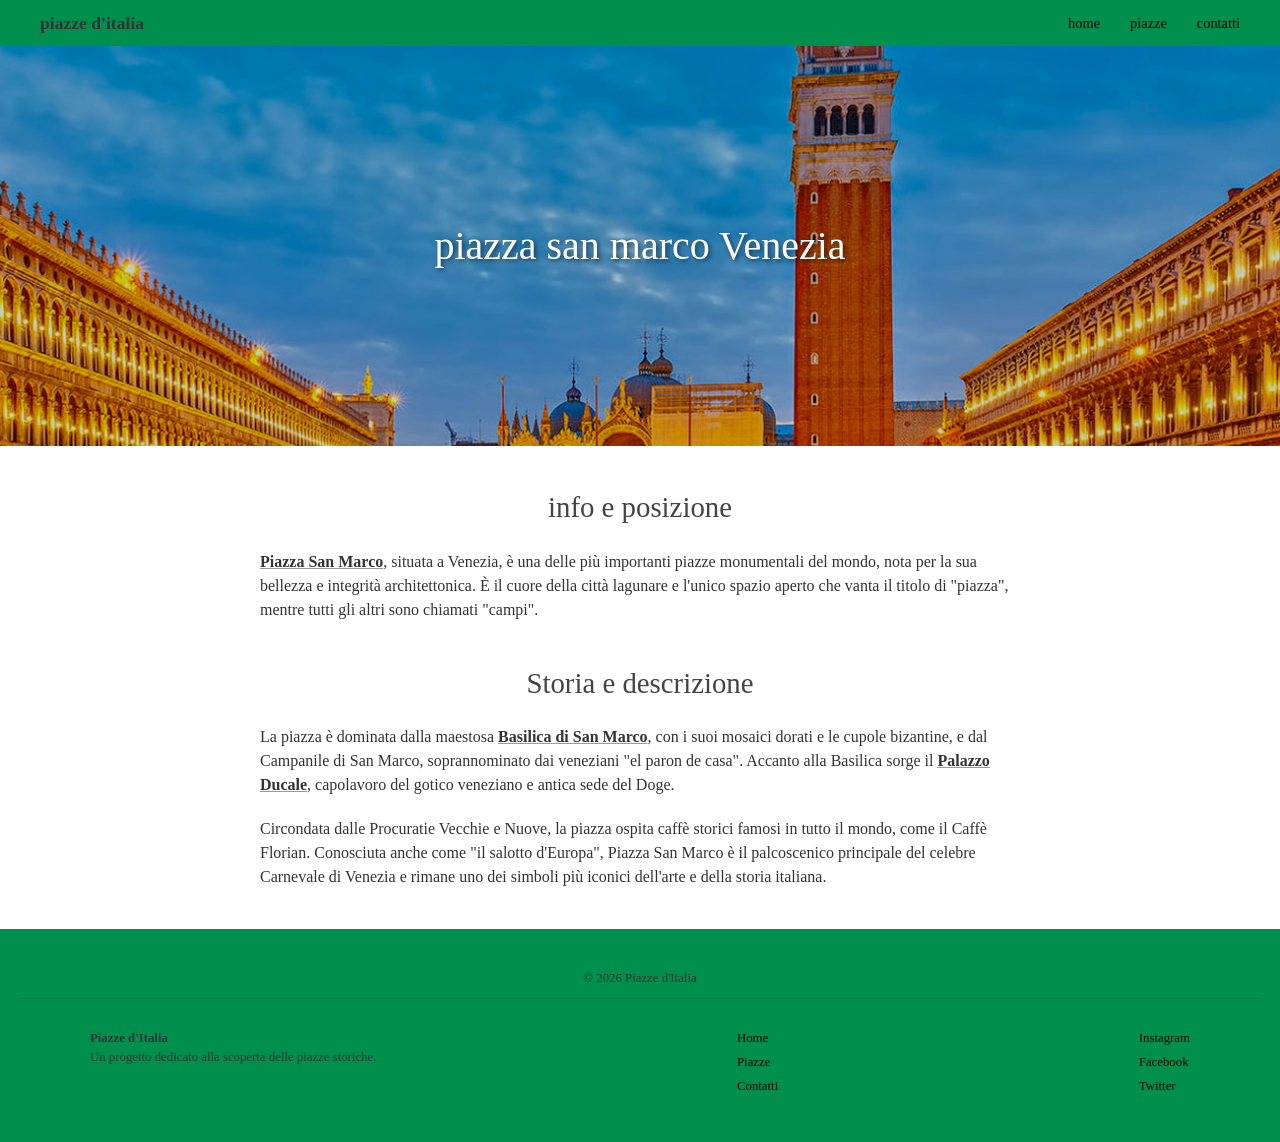
<file: paginapiazzasanmarco.html>
<!DOCTYPE html>
<html lang="it">
<head>
    <meta charset="UTF-8">
    <meta name="viewport" content="width=device-width, initial-scale=1.0">
    <title>Piazza San Marco Venezia - Piazze d'Italia</title>
    <link rel="stylesheet" href="style.css">
</head>
<body>

    <header>
        <nav>
            <div class="logo">piazze d'italia</div>
            <ul class="nav-links">
                <li><a href="index.html">home</a></li>
                <li><a href="#">piazze</a></li>
                <li><a href="#">contatti</a></li>
            </ul>
        </nav>
    </header>

    <section class="page-header" style="background-image: url('assets/piazza_san_marco.jpg');">
        <div class="header-overlay">
            <h1>piazza san marco Venezia</h1>
        </div>
    </section>

    <main class="page-content">
        
        <section class="info-sezione">
            <h3>info e posizione</h3>
            <p>
                <strong>Piazza San Marco</strong>, situata a Venezia, è una delle più importanti piazze monumentali del mondo, nota per la sua bellezza e integrità architettonica. È il cuore della città lagunare e l'unico spazio aperto che vanta il titolo di "piazza", mentre tutti gli altri sono chiamati "campi".
            </p>
        </section>

        <section class="storia-sezione">
            <h3>Storia e descrizione</h3>
            

            <p>
                La piazza è dominata dalla maestosa <strong>Basilica di San Marco</strong>, con i suoi mosaici dorati e le cupole bizantine, e dal Campanile di San Marco, soprannominato dai veneziani "el paron de casa". Accanto alla Basilica sorge il <strong>Palazzo Ducale</strong>, capolavoro del gotico veneziano e antica sede del Doge.
            </p>
            <p>
                Circondata dalle Procuratie Vecchie e Nuove, la piazza ospita caffè storici famosi in tutto il mondo, come il Caffè Florian. Conosciuta anche come "il salotto d'Europa", Piazza San Marco è il palcoscenico principale del celebre Carnevale di Venezia e rimane uno dei simboli più iconici dell'arte e della storia italiana.
            </p>
        </section>

    </main>

    <footer>
        <div class="footer-copy">© 2026 Piazze d'Italia</div>
        <div class="footer-container">
            <div class="footer-col info">
                <p><strong>Piazze d'Italia</strong><br>Un progetto dedicato alla scoperta delle piazze storiche.</p>
            </div>
            <div class="footer-col links">
                <a href="index.html">Home</a>
                <a href="#">Piazze</a>
                <a href="#">Contatti</a>
            </div>
            <div class="footer-col social">
                <a href="#">Instagram</a>
                <a href="#">Facebook</a>
                <a href="#">Twitter</a>
            </div>
        </div>
    </footer>

</body>
</html>
</file>
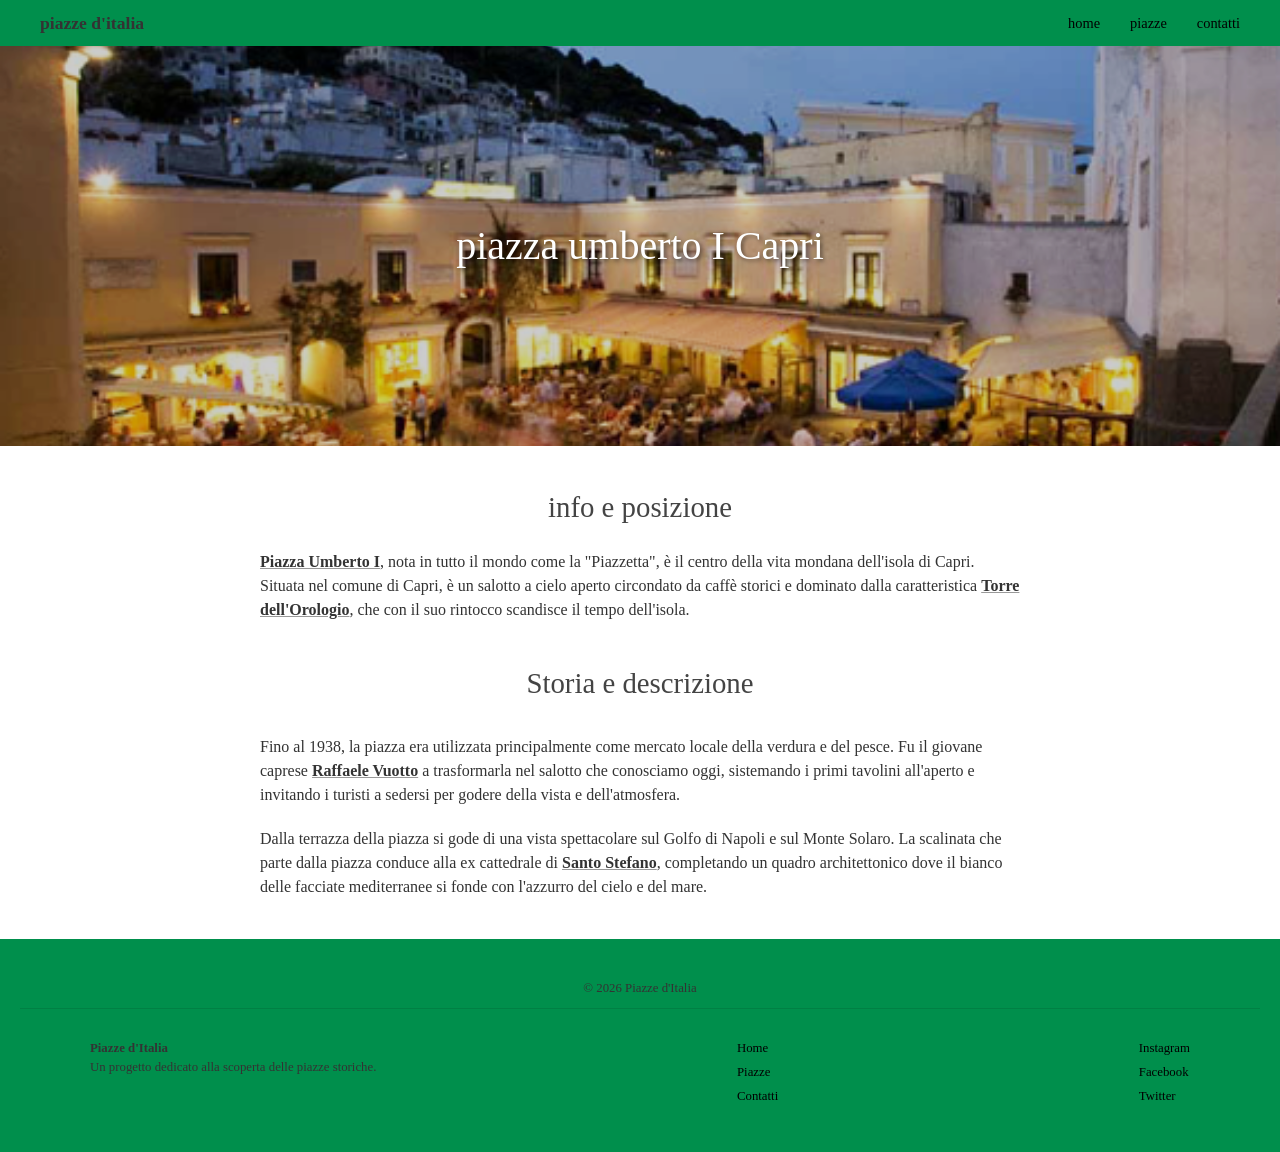
<file: piazzaumberto1capri.html>
<!DOCTYPE html>
<html lang="it">
<head>
    <meta charset="UTF-8">
    <meta name="viewport" content="width=device-width, initial-scale=1.0">
    <title>Piazza Umberto I Capri - Piazze d'Italia</title>
    <link rel="stylesheet" href="style.css">
</head>
<body>

    <header>
        <nav>
            <div class="logo">piazze d'italia</div>
            <ul class="nav-links">
                <li><a href="index.html">home</a></li>
                <li><a href="#">piazze</a></li>
                <li><a href="#">contatti</a></li>
            </ul>
        </nav>
    </header>

    <section class="page-header" style="background-image: url('assets/umberto1capri.png');">
        <div class="header-overlay">
            <h1>piazza umberto I Capri</h1>
        </div>
    </section>

    <main class="page-content">
        
        <section class="info-sezione">
            <h3>info e posizione</h3>
            <p>
                <strong>Piazza Umberto I</strong>, nota in tutto il mondo come la "Piazzetta", è il centro della vita mondana dell'isola di Capri. Situata nel comune di Capri, è un salotto a cielo aperto circondato da caffè storici e dominato dalla caratteristica <strong>Torre dell'Orologio</strong>, che con il suo rintocco scandisce il tempo dell'isola.
            </p>
        </section>

        <section class="storia-sezione">
            <h3>Storia e descrizione</h3>
            
            <div class="image-center">
            </div>

            <p>
                Fino al 1938, la piazza era utilizzata principalmente come mercato locale della verdura e del pesce. Fu il giovane caprese <strong>Raffaele Vuotto</strong> a trasformarla nel salotto che conosciamo oggi, sistemando i primi tavolini all'aperto e invitando i turisti a sedersi per godere della vista e dell'atmosfera.
            </p>
            <p>
                Dalla terrazza della piazza si gode di una vista spettacolare sul Golfo di Napoli e sul Monte Solaro. La scalinata che parte dalla piazza conduce alla ex cattedrale di <strong>Santo Stefano</strong>, completando un quadro architettonico dove il bianco delle facciate mediterranee si fonde con l'azzurro del cielo e del mare.
            </p>
        </section>

    </main>

    <footer>
        <div class="footer-copy">© 2026 Piazze d'Italia</div>
        <div class="footer-container">
            <div class="footer-col info">
                <p><strong>Piazze d'Italia</strong><br>Un progetto dedicato alla scoperta delle piazze storiche.</p>
            </div>
            <div class="footer-col links">
                <a href="index.html">Home</a>
                <a href="#">Piazze</a>
                <a href="#">Contatti</a>
            </div>
            <div class="footer-col social">
                <a href="#">Instagram</a>
                <a href="#">Facebook</a>
                <a href="#">Twitter</a>
            </div>
        </div>
    </footer>

</body>
</html>
</file>
<file: style.css>
/* Reset e Stili Generali */
* {
    margin: 0;
    padding: 0;
    box-sizing: border-box;
}

body {
    font-family: 'Times New Roman', Times, serif; /* Font serif come da design */
    background-color: #ffffff;
    color: #333;
    line-height: 1.5;
}

/* Navigazione Verde */
header {
    background-color: #008f4c;
    padding: 10px 20px;
}

nav {
    display: flex;
    justify-content: space-between;
    align-items: center;
    max-width: 1200px;
    margin: 0 auto;
}

.logo {
    font-size: 1.1rem;
    font-weight: bold;
}

.nav-links {
    list-style: none;
    display: flex;
    gap: 30px;
}

.nav-links a {
    text-decoration: none;
    color: #000;
    font-size: 0.9rem;
}

/* Hero Section */
.hero {
    height: 500px;
    background: url('assets/duomo_catania.jpg') no-repeat center center/cover;
    position: relative;
}

.hero-overlay {
    background: rgba(0, 0, 0, 0.4);
    height: 100%;
    width: 100%;
    display: flex;
    align-items: center;
    justify-content: center;
}

.hero-content {
    text-align: center;
    color: white;
}

.hero-content h1 {
    font-size: 2.5rem;
    margin-bottom: 10px;
}

.btn-explora {
    display: inline-block;
    margin-top: 20px;
    background-color: #4ade80;
    color: #000;
    padding: 10px 25px;
    text-decoration: none;
    font-size: 0.9rem;
}

/* Griglia Card */
.section-title {
    text-align: center;
    padding: 60px 0 40px;
}

.section-title h2 {
    font-size: 1.8rem;
    font-weight: normal;
}

.container {
    max-width: 1100px;
    margin: 0 auto;
    padding: 0 20px 80px;
}

.grid-piazze {
    display: grid;
    grid-template-columns: repeat(3, 1fr);
    gap: 30px;
}

.card {
    background-color: #f2f2f2;
}

.card img {
    width: 100%;
    height: 200px;
    object-fit: cover;
}

.card-body {
    padding: 15px;
    font-size: 0.85rem;
}

.card-body a {
    display: block;
    margin-top: 10px;
    color: #333;
    text-decoration: none;
    font-weight: bold;
}

/* Footer Verde */
footer {
    background-color: #008f4c;
    padding: 40px 20px;
    font-size: 0.8rem;
}

.footer-copy {
    text-align: center;
    margin-bottom: 30px;
    border-bottom: 1px solid rgba(0,0,0,0.1);
    padding-bottom: 10px;
}

.footer-container {
    display: flex;
    justify-content: space-between;
    max-width: 1100px;
    margin: 0 auto;
}

.footer-col a {
    display: block;
    color: #000;
    text-decoration: none;
    margin-bottom: 5px;
}

/* Responsive per Tablet e Mobile */
@media (max-width: 900px) {
    .grid-piazze { grid-template-columns: repeat(2, 1fr); }
}

@media (max-width: 600px) {
    .grid-piazze { grid-template-columns: 1fr; }
    .footer-container { flex-direction: column; gap: 20px; text-align: center; }
}/* --- Stili Pagina Dettaglio --- */

/* Testata della pagina */
.page-header {
    height: 400px;
    background-position: center;
    background-size: cover;
    position: relative;
}

.header-overlay {
    background: rgba(0, 0, 0, 0.2); /* Sovrapposizione leggera per leggere il titolo */
    height: 100%;
    display: flex;
    align-items: center;
    justify-content: center;
}

.page-header h1 {
    color: white;
    font-size: 2.5rem;
    text-shadow: 2px 2px 4px rgba(0,0,0,0.5);
    font-weight: normal;
}

/* Layout testo */
.page-content {
    max-width: 800px; /* Testo centrato e non troppo largo per leggibilità */
    margin: 40px auto;
    padding: 0 20px;
    text-align: left;
}

.page-content h3 {
    text-align: center;
    font-size: 1.8rem;
    font-weight: normal;
    margin: 40px 0 20px;
    color: #444;
}

.page-content p {
    margin-bottom: 20px;
    color: #333;
    font-size: 1rem;
}

/* Immagine centrale nella storia */
.image-center {
    width: 100%;
    margin: 30px 0;
    text-align: center;
}

.image-center img {
    max-width: 100%;
    height: auto;
    box-shadow: 0 4px 8px rgba(0,0,0,0.1);
}

/* Link nel testo (simulando i link di Wikipedia presenti nello screen) */
.page-content strong, .page-content a {
    color: #333;
    text-decoration: underline;
    text-decoration-color: #999;
}

/* Adattamento Mobile */
@media (max-width: 600px) {
    .page-header { height: 250px; }
    .page-header h1 { font-size: 1.8rem; }
}
</file>
